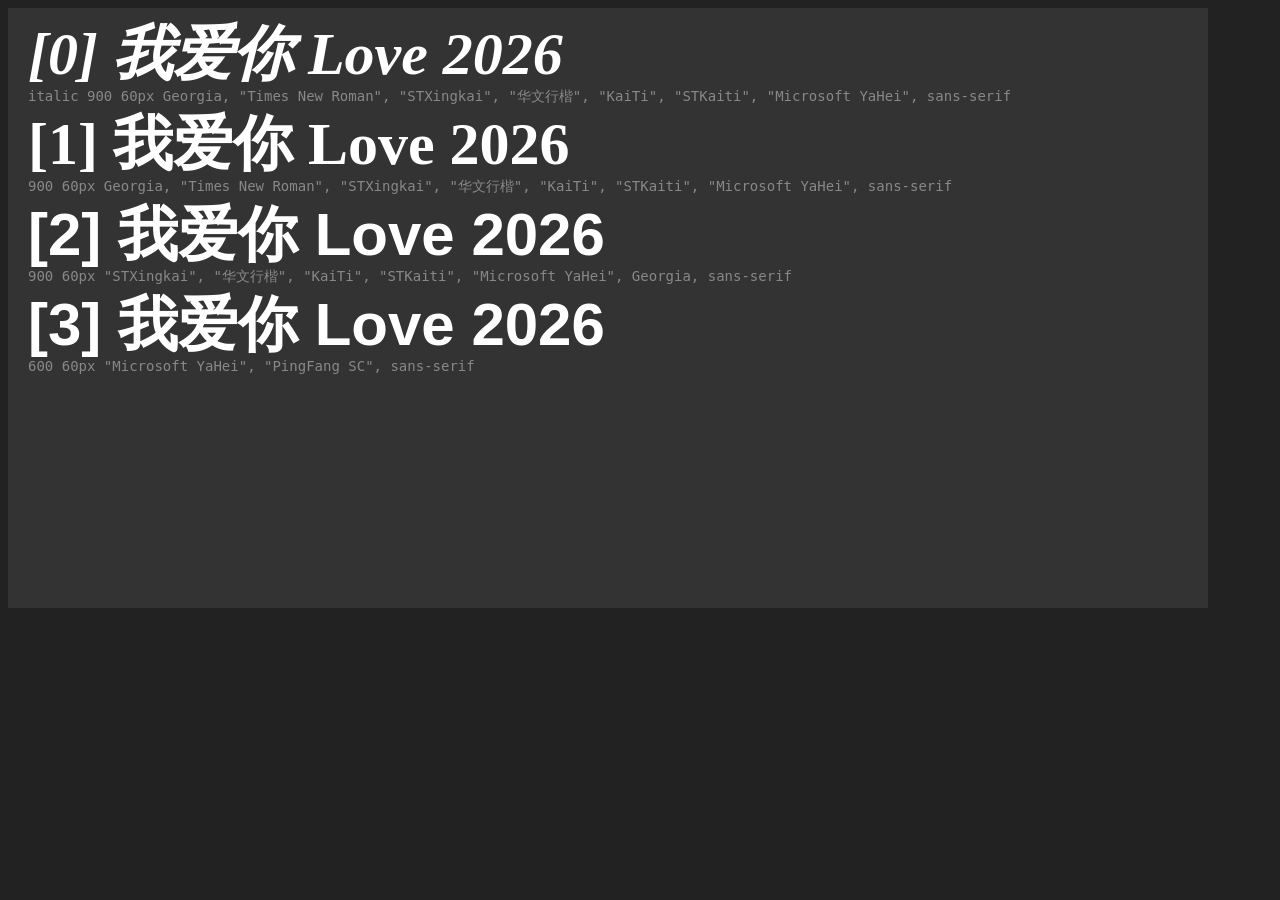
<file: test/font_test.html>
<!DOCTYPE html>
<html lang="zh-CN">
<head><meta charset="UTF-8"><title>font test</title></head>
<body style="background:#222;color:#fff">
<canvas id="c" width="1200" height="600" style="background:#333"></canvas>
<script>
const c = document.getElementById("c");
const ctx = c.getContext("2d");
const fonts = [
  // 当前 heart.js 使用的字体串
  'italic 900 60px Georgia, "Times New Roman", "STXingkai", "华文行楷", "KaiTi", "STKaiti", "Microsoft YaHei", sans-serif',
  // 不带 italic
  '900 60px Georgia, "Times New Roman", "STXingkai", "华文行楷", "KaiTi", "STKaiti", "Microsoft YaHei", sans-serif',
  // 中文优先
  '900 60px "STXingkai", "华文行楷", "KaiTi", "STKaiti", "Microsoft YaHei", Georgia, sans-serif',
  // 普通系统栈（对照组）
  '600 60px "Microsoft YaHei", "PingFang SC", sans-serif',
];
const text = "我爱你 Love 2026";
fonts.forEach((f, i) => {
  ctx.font = f;
  ctx.fillStyle = "#fff";
  ctx.textAlign = "left";
  ctx.textBaseline = "top";
  ctx.fillText(`[${i}] ` + text, 20, 20 + i * 90);
  ctx.font = "14px monospace";
  ctx.fillStyle = "#888";
  ctx.fillText(f, 20, 20 + i * 90 + 62);
});
</script>
</body>
</html>
</file>
